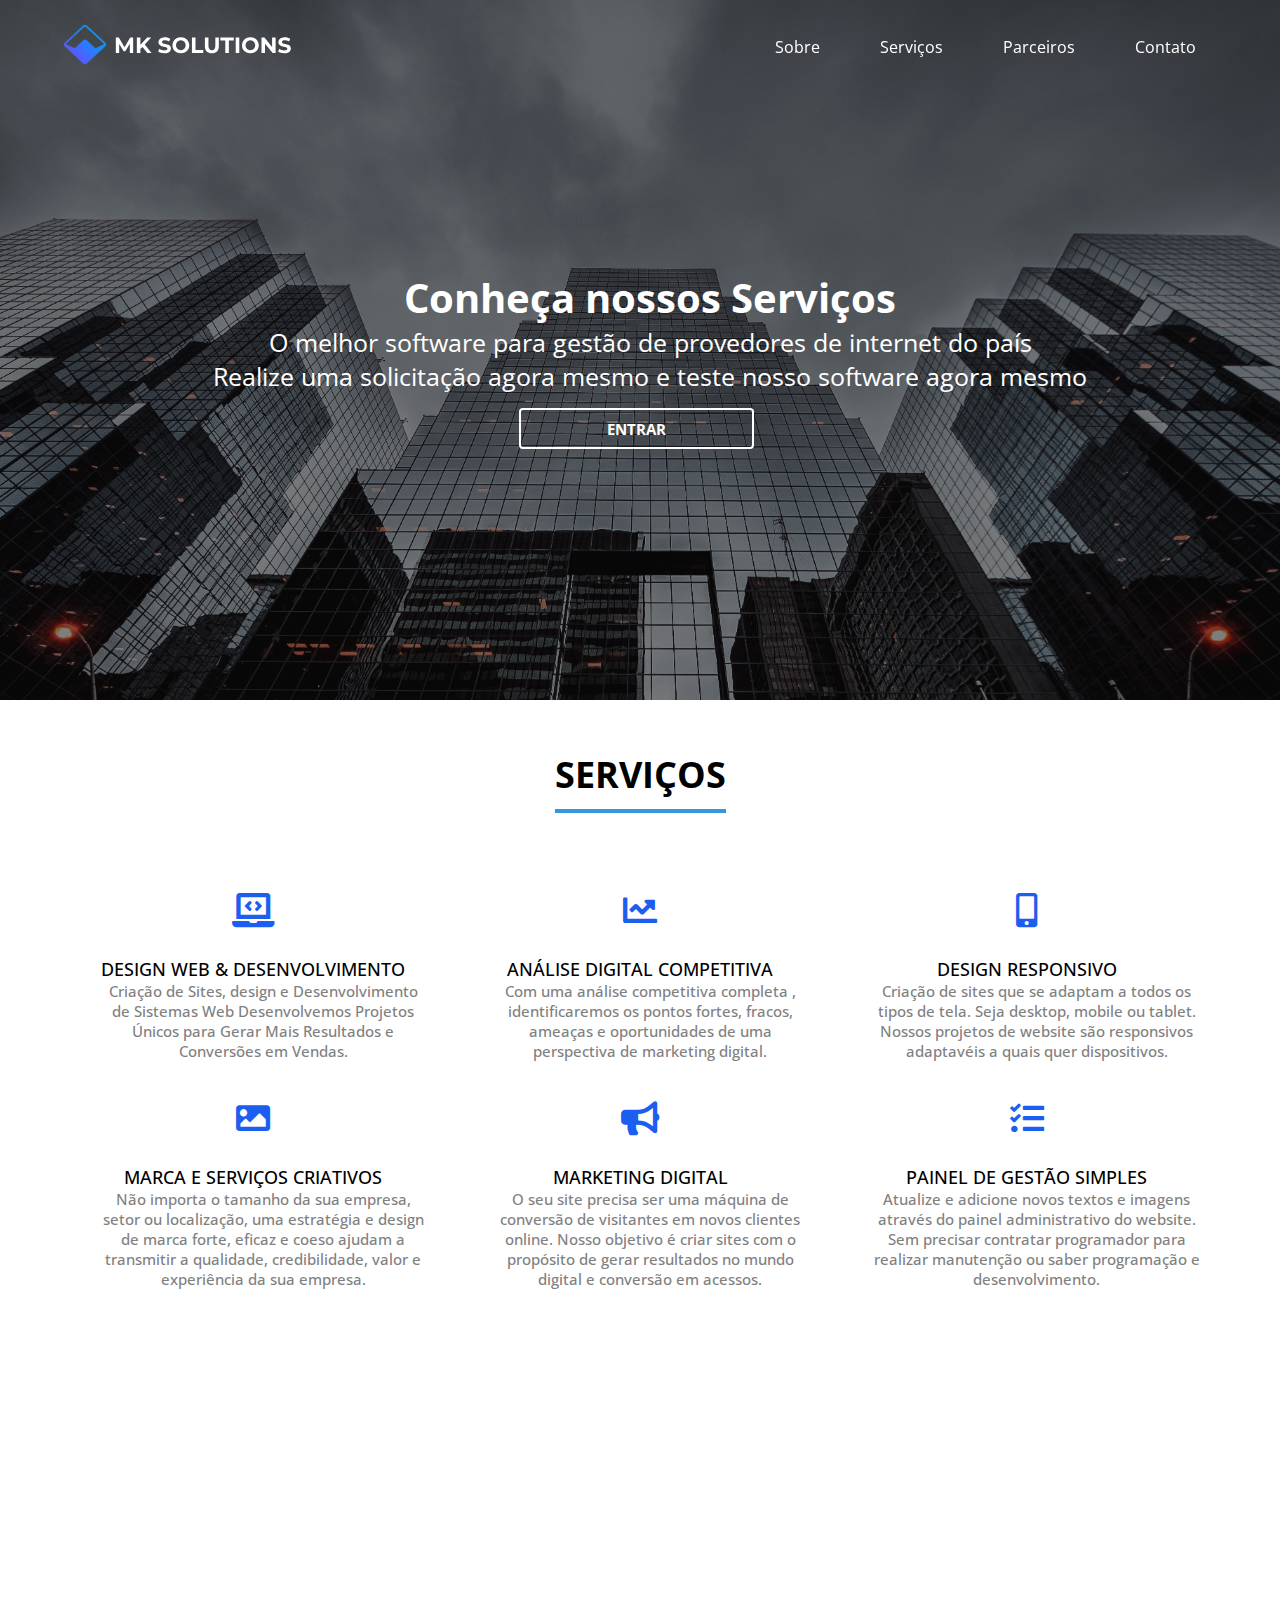
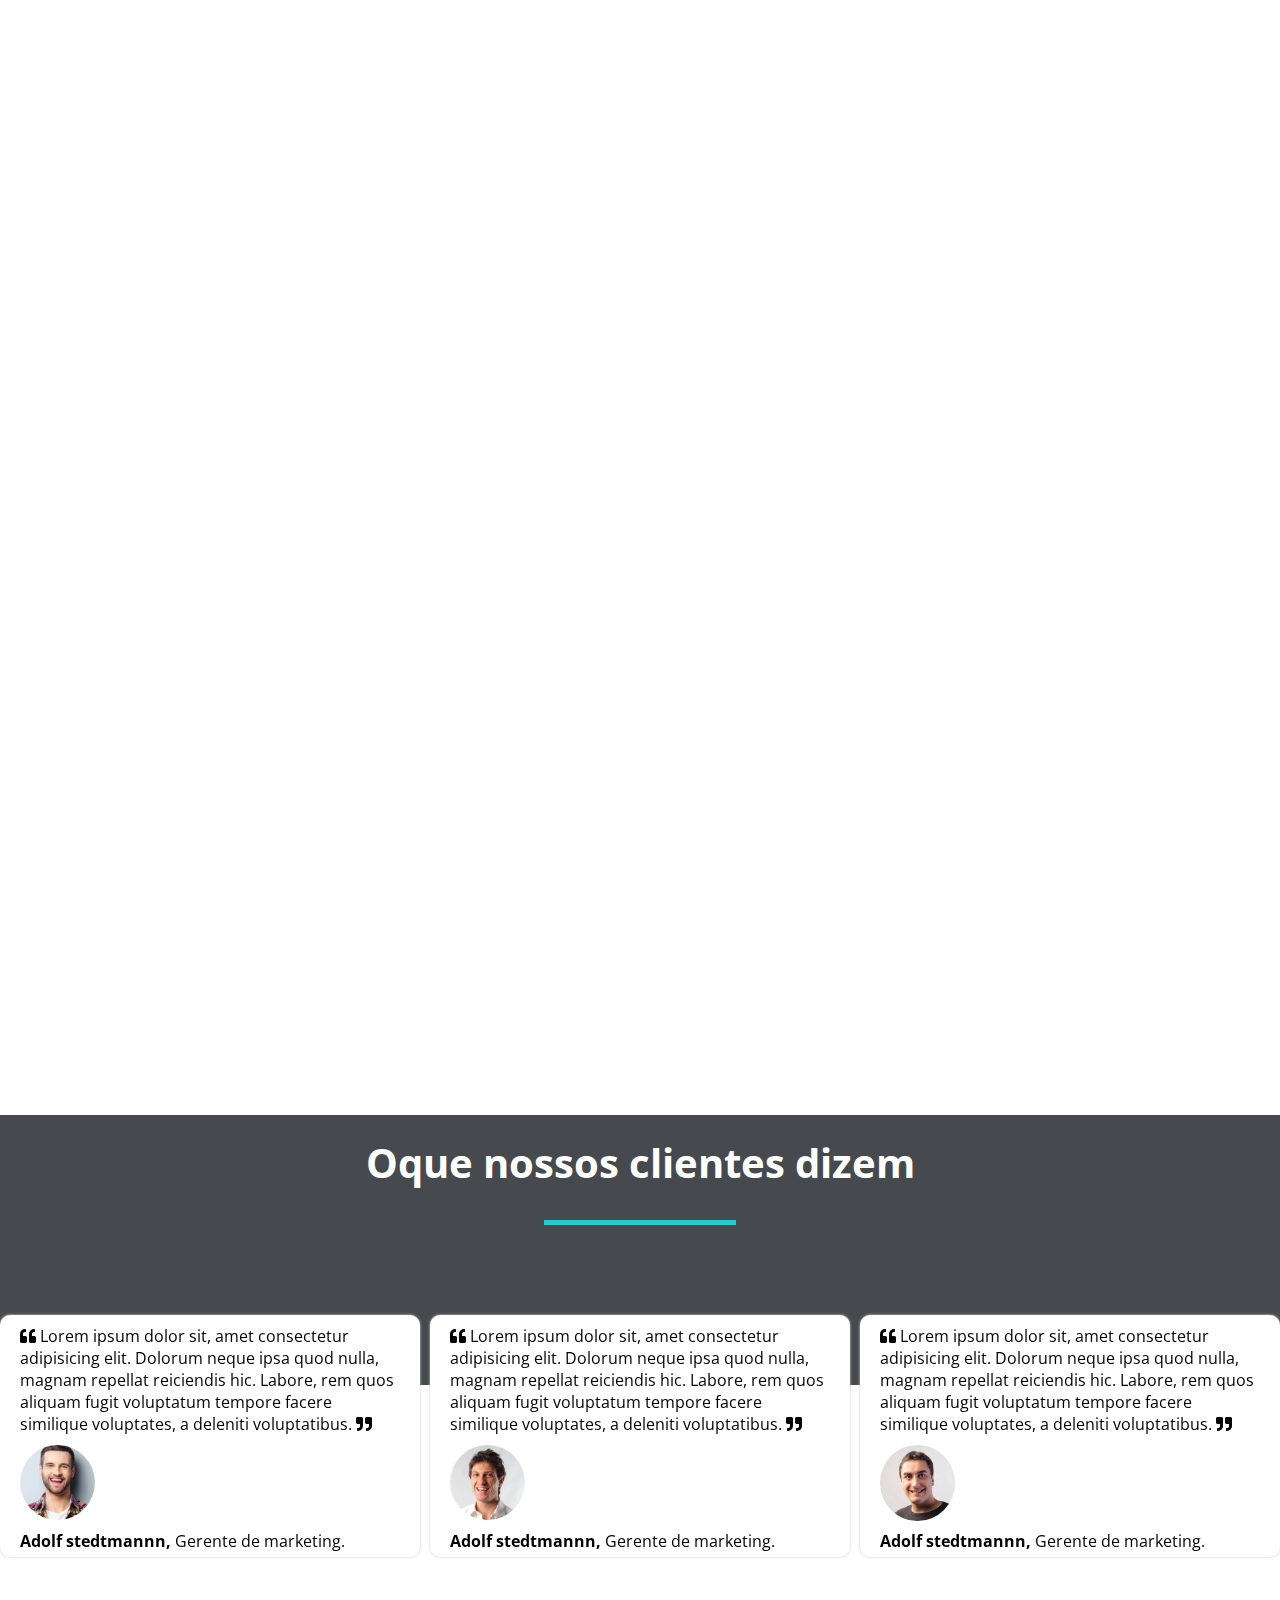
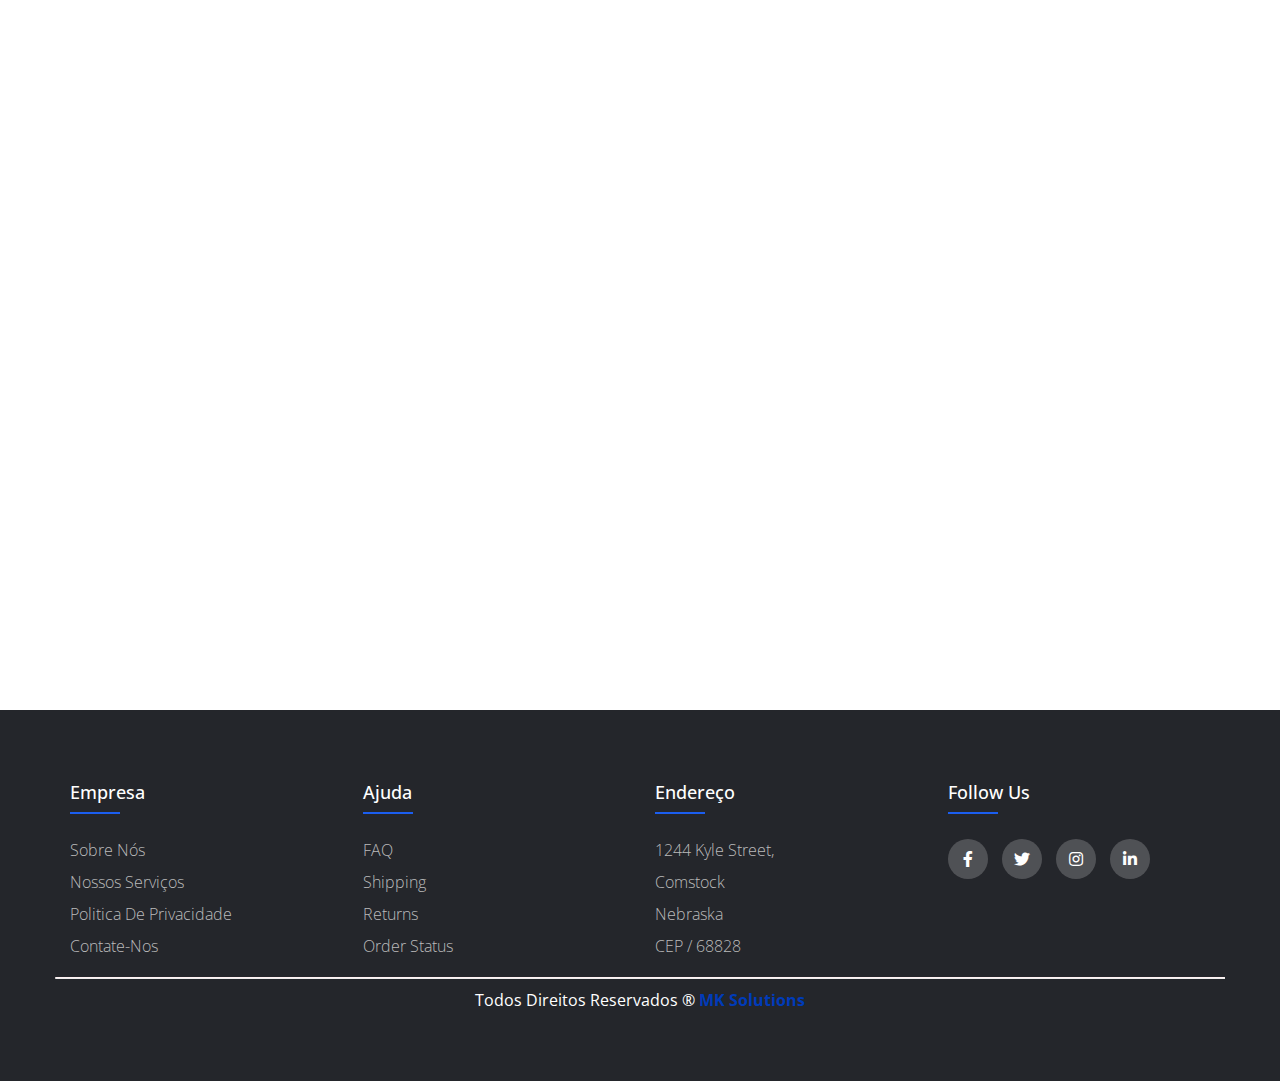
<file: index.html>
<!DOCTYPE html>
<html lang="en">
  <head>
    <meta charset="UTF-8" />
    <meta name="viewport" content="width=device-width, initial-scale=1.0" />
    <link
      rel="stylesheet"
      href="https://cdnjs.cloudflare.com/ajax/libs/OwlCarousel2/2.3.4/assets/owl.carousel.css"
      integrity="sha512-UTNP5BXLIptsaj5WdKFrkFov94lDx+eBvbKyoe1YAfjeRPC+gT5kyZ10kOHCfNZqEui1sxmqvodNUx3KbuYI/A=="
      crossorigin="anonymous"
    />

    <link
      rel="stylesheet"
      href="https://cdnjs.cloudflare.com/ajax/libs/OwlCarousel2/2.3.4/assets/owl.theme.default.css"
      integrity="sha512-OTcub78R3msOCtY3Tc6FzeDJ8N9qvQn1Ph49ou13xgA9VsH9+LRxoFU6EqLhW4+PKRfU+/HReXmSZXHEkpYoOA=="
      crossorigin="anonymous"
    />

    <link
      rel="stylesheet"
      href="https://use.fontawesome.com/releases/v5.3.1/css/all.css"
    />
    <link rel="stylesheet" href="https://unpkg.com/aos@next/dist/aos.css" />
    <link rel="stylesheet" href="css/style.css" />
    <title>MK Solutions</title>
  </head>
  <body>
    <header>
      <div>
        <img src="images/logo-white.svg" id="logo" class="logo" alt="logo" />
      </div>
      <ul class="menu">
        <li><a href="aboutUs.html">Sobre</a></li>

        <li><a href="#services">Serviços</a></li>
        <li><a href="#partners">Parceiros</a></li>
        <li><a href="#footer">Contato</a></li>
      </ul>

      <div id="mySidenav" class="sidenav">
        <a href="aboutUs.html">Sobre</a>
        <a href="#services" class="servicesBtn">Serviços</a>
        <a href="#partners" class="partnersBtn">Parceiros</a>
        <a href="#footer" class="footerBtn">Contato</a>
      </div>
      <div class="menu-icon" onclick="myFunction(this); toogleSlideMenu(this);">
        <div class="bar1"></div>
        <div class="bar2"></div>
        <div class="bar3"></div>
      </div>
    </header>

    <section class="wrapper">
      <div class="container2">
        <div id="child1" class="child1">
          <h1 class="land-title">Conheça nossos Serviços</h1>
          <p>O melhor software para gestão de provedores de internet do país</p>
          <p>
            Realize uma solicitação agora mesmo e teste nosso software agora
            mesmo
          </p>
          <div class="button-container">
            <a href="aboutUs.html" class="btn btn1">Entrar</a>
          </div>
        </div>
      </div>
    </section>

    <section
      class="services"
      id="services"
      data-aos="fade-right"
      data-aos-duration="600"
    >
      <h1 class="pc-title">Serviços</h1>
      <div class="cen">
        <div class="service">
          <i class="fas fa-laptop-code"></i>
          <h2>Design web & Desenvolvimento</h2>
          <p>
            Criação de Sites, design e Desenvolvimento de Sistemas Web
            Desenvolvemos Projetos Únicos para Gerar Mais Resultados e
            Conversões em Vendas.
          </p>
        </div>

        <div class="service">
          <i class="fas fa-chart-line"></i>
          <h2>Análise digital competitiva</h2>
          <p>
            Com uma análise competitiva completa , identificaremos os pontos
            fortes, fracos, ameaças e oportunidades de uma perspectiva de
            marketing digital.
          </p>
        </div>

        <div class="service">
          <i class="fas fa-mobile-alt"></i>
          <h2>Design Responsivo</h2>
          <p>
            Criação de sites que se adaptam a todos os tipos de tela. Seja
            desktop, mobile ou tablet. Nossos projetos de website são
            responsivos adaptavéis a quais quer dispositivos.
          </p>
        </div>

        <div class="service">
          <i class="fas fa-image"></i>
          <h2>Marca e serviços criativos</h2>
          <p>
            Não importa o tamanho da sua empresa, setor ou localização, uma
            estratégia e design de marca forte, eficaz e coeso ajudam a
            transmitir a qualidade, credibilidade, valor e experiência da sua
            empresa.
          </p>
        </div>
        <div class="service">
          <i class="fas fa-bullhorn"></i>
          <h2>Marketing Digital</h2>
          <p>
            O seu site precisa ser uma máquina de conversão de visitantes em
            novos clientes online. Nosso objetivo é criar sites com o propósito
            de gerar resultados no mundo digital e conversão em acessos.
          </p>
        </div>

        <div class="service">
          <i class="fas fa-tasks"></i>
          <h2>Painel de Gestão Simples</h2>
          <p>
            Atualize e adicione novos textos e imagens através do painel
            administrativo do website. Sem precisar contratar programador para
            realizar manutenção ou saber programação e desenvolvimento.
          </p>
        </div>
      </div>
    </section>

    <section class="container3" data-aos="fade-right" data-aos-duration="600">
      <div class="text-div">
        <div class="text-container">
          <h1>Projetos Rápidos</h1>
          <p>
            Nossa empresa se especializa em oferecer resoluções seguras, rápidas
            e práticas para o seu negócio, entrega de projetos no minímo de
            tempo.
          </p>
        </div>
      </div>
    </section>

    <h1 class="title-marketing" data-aos="fade-right" data-aos-duration="600">
      Por que sua empresa deve usar serviços de marketing digital
    </h1>
    <p class="marketing-sub" data-aos="fade-right" data-aos-duration="600">
      Atraia mais clientes e tenha uma classificação elevada nos resultados de
      pesquisa
    </p>

    <section
      class="marketing-container"
      data-aos="fade-right"
      data-aos-duration="600"
    >
      <div><img src="images/marketing.svg" alt="" /></div>

      <div>
        <p>
          Lorem ipsum dolor sit amet consectetur adipisicing elit. Inventore,
          atque. Voluptatem explicabo aspernatur ea itaque, dolorem,
          consequuntur quis esse molestiae pariatur laboriosam ratione saepe
          corrupti, ullam culpa dignissimos! Illo, quam.
        </p>
      </div>
    </section>
    <section
      class="marketing-container"
      data-aos="fade-right"
      data-aos-duration="600"
    >
      <div id="child-3">
        <p>
          Lorem ipsum dolor sit amet consectetur adipisicing elit. Inventore,
          atque. Voluptatem explicabo aspernatur ea itaque, dolorem,
          consequuntur quis esse molestiae pariatur laboriosam ratione saepe
          corrupti, ullam culpa dignissimos! Illo, quam.
        </p>
      </div>

      <div id="child-4"><img src="images/ceo.svg" alt="" /></div>
    </section>

    <section class="testimonial">
      <h1>Oque nossos clientes dizem</h1>
      <hr />
      <div class="owl-carousel owl-theme">
        <div class="content-container">
          <div class="text-wrapper">
            <div class="text-content">
              <i class="fas fa-quote-left"></i>

              Lorem ipsum dolor sit, amet consectetur adipisicing elit. Dolorum
              neque ipsa quod nulla, magnam repellat reiciendis hic. Labore, rem
              quos aliquam fugit voluptatum tempore facere similique voluptates,
              a deleniti voluptatibus.

              <i class="fas fa-quote-right"></i>
            </div>
            <div class="owl-wrapper">
              <div class="item">
                <img src="images/peoples/people-1.jpg" alt="" />
              </div>
            </div>
            <div class="info-person">
              <strong>Adolf stedtmannn,</strong> Gerente de marketing.
            </div>
          </div>
        </div>

        <div class="content-container">
          <div class="text-wrapper">
            <div class="text-content">
              <i class="fas fa-quote-left"></i>
              Lorem ipsum dolor sit, amet consectetur adipisicing elit. Dolorum
              neque ipsa quod nulla, magnam repellat reiciendis hic. Labore, rem
              quos aliquam fugit voluptatum tempore facere similique voluptates,
              a deleniti voluptatibus.
              <i class="fas fa-quote-right"></i>
            </div>
            <div class="owl-wrapper">
              <div class="item">
                <img src="images/peoples/people-2.jpg" alt="" />
              </div>
            </div>
            <div class="info-person">
              <strong>Adolf stedtmannn,</strong> Gerente de marketing.
            </div>
          </div>
        </div>
        <div class="content-container">
          <div class="text-wrapper">
            <div class="text-content">
              <i class="fas fa-quote-left"></i>
              Lorem ipsum dolor sit, amet consectetur adipisicing elit. Dolorum
              neque ipsa quod nulla, magnam repellat reiciendis hic. Labore, rem
              quos aliquam fugit voluptatum tempore facere similique voluptates,
              a deleniti voluptatibus.
              <i class="fas fa-quote-right"></i>
            </div>
            <div class="owl-wrapper">
              <div class="item">
                <img src="images/peoples/people-3.jpg" alt="" />
              </div>
            </div>
            <div class="info-person">
              <strong>Adolf stedtmannn,</strong> Gerente de marketing.
            </div>
          </div>
        </div>
        <div class="content-container">
          <div class="text-wrapper">
            <div class="text-content">
              <i class="fas fa-quote-left"></i>
              Lorem ipsum dolor sit, amet consectetur adipisicing elit. Dolorum
              neque ipsa quod nulla, magnam repellat reiciendis hic. Labore, rem
              quos aliquam fugit voluptatum tempore facere similique voluptates,
              a deleniti voluptatibus.
              <i class="fas fa-quote-right"></i>
            </div>
            <div class="owl-wrapper">
              <div class="item">
                <img src="images/peoples/people-4.jpg" alt="" />
              </div>
            </div>
            <div class="info-person">
              <strong>Adolf stedtmannn,</strong> Gerente de marketing.
            </div>
          </div>
        </div>
      </div>
    </section>

    <section
      class="partners"
      data-aos="fade-right"
      data-aos-duration="600"
      id="partners"
    >
      <h1>Nossos Parceiros</h1>
      <hr />
      <div class="client-in">
        <ul>
          <li>
            <img src="images/brands/fergusson.svg" alt="" />
          </li>
          <li>
            <img src="images/brands/aran.svg" alt="" />
          </li>
          <li>
            <img src="images/brands/kittz.svg" alt="" />
          </li>
          <li>
            <img src="images/brands/netizen.svg" alt="" />
          </li>
          <li>
            <img src="images/brands/russia.svg" alt="" />
          </li>
          <li>
            <img src="images/brands/swinburne.svg" alt="" />
          </li>
          <li>
            <img src="images/brands/AirAsia_logo.svg" alt="" />
          </li>
        </ul>
      </div>
    </section>

    <footer class="footer" id="footer">
      <div class="footer-container">
        <div class="row">
          <div class="footer-col">
            <h4>Empresa</h4>
            <ul>
              <li><a href="#">Sobre nós</a></li>
              <li><a href="#">Nossos Serviços</a></li>
              <li><a href="#">Politica de privacidade</a></li>
              <li><a href="#">Contate-nos</a></li>
            </ul>
          </div>

          <div class="footer-col">
            <h4>Ajuda</h4>
            <ul>
              <li><a href="#">FAQ</a></li>
              <li><a href="#">Shipping</a></li>
              <li><a href="#">returns</a></li>
              <li><a href="#">order status</a></li>
            </ul>
          </div>

          <div class="footer-col">
            <h4>Endereço</h4>
            <ul>
              <li><a>1244 Kyle Street,</a></li>
              <li><a>Comstock</a></li>
              <li><a>Nebraska</a></li>
              <li><a>CEP / 68828</a></li>
            </ul>
          </div>
          <div class="footer-col">
            <h4>Follow us</h4>
            <div class="social-links">
              <a href=""><i class="fab fa-facebook-f"></i></a>
              <a href=""><i class="fab fa-twitter"></i></a>
              <a href=""><i class="fab fa-instagram"></i></a>
              <a href=""><i class="fab fa-linkedin-in"></i></a>
            </div>
          </div>
        </div>

        <hr style="border-top: 1px solid #fff0f2; margin-top: 20px" />
      </div>

      <div class="rights">
        Todos Direitos Reservados ® <strong>MK Solutions</strong>
      </div>
    </footer>
    <script
      src="https://cdnjs.cloudflare.com/ajax/libs/jquery/3.5.1/jquery.min.js"
      integrity="sha512-bLT0Qm9VnAYZDflyKcBaQ2gg0hSYNQrJ8RilYldYQ1FxQYoCLtUjuuRuZo+fjqhx/qtq/1itJ0C2ejDxltZVFg=="
      crossorigin="anonymous"
    ></script>

    <script
      src="https://cdnjs.cloudflare.com/ajax/libs/OwlCarousel2/2.3.4/owl.carousel.js"
      integrity="sha512-gY25nC63ddE0LcLPhxUJGFxa2GoIyA5FLym4UJqHDEMHjp8RET6Zn/SHo1sltt3WuVtqfyxECP38/daUc/WVEA=="
      crossorigin="anonymous"
    ></script>
    <script src="js/main.js"></script>

    <script>
      $(".owl-carousel").owlCarousel({
        loop: true,
        margin: 10,
        nav: false,
        autoplay: true,
        dots: false,
        responsive: {
          0: {
            items: 1,
          },
          600: {
            items: 2,
          },
          1000: {
            items: 3,
          },
          1300: {
            items: 4,
          },
        },
      });
    </script>
    <script src="https://unpkg.com/aos@next/dist/aos.js"></script>
    <script>
      AOS.init();
    </script>
  </body>
</html>
</file>
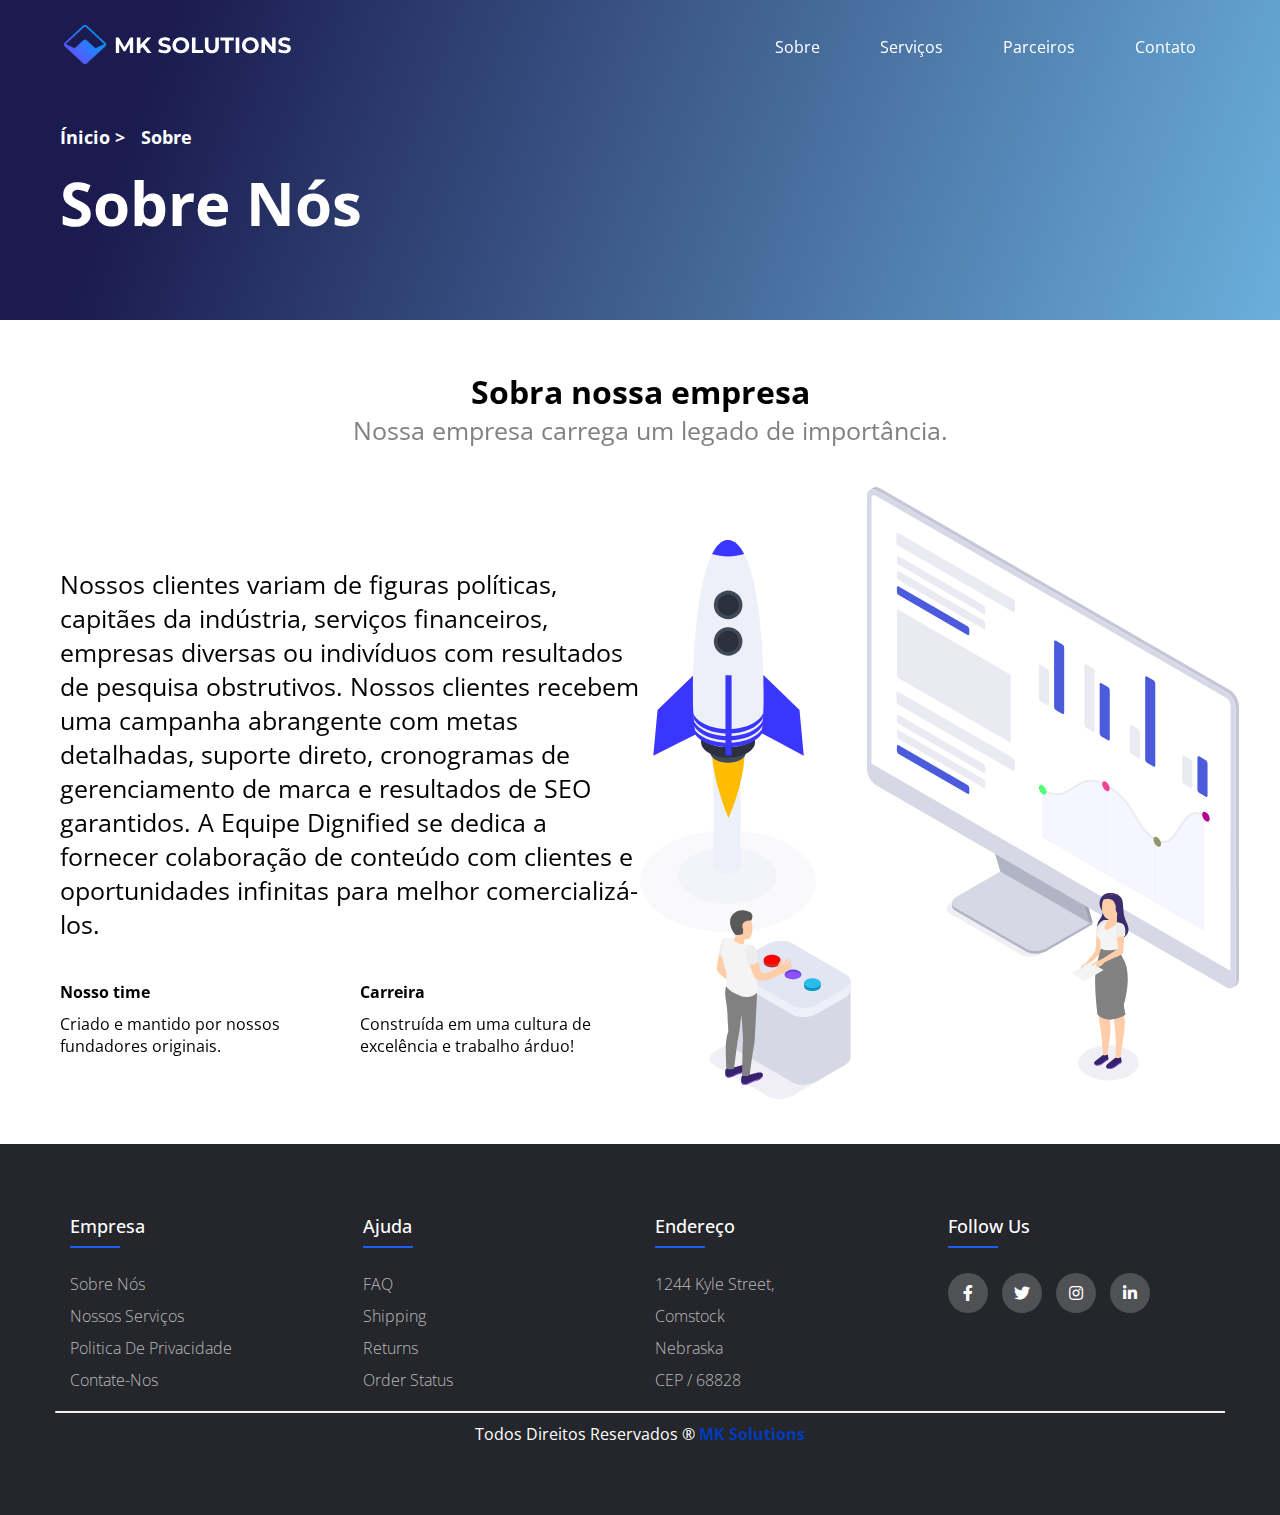
<file: aboutUs.html>
<!DOCTYPE html>
<html lang="en">
  <head>
    <meta charset="UTF-8" />
    <meta name="viewport" content="width=device-width, initial-scale=1.0" />
    <link
      rel="stylesheet"
      href="https://cdnjs.cloudflare.com/ajax/libs/OwlCarousel2/2.3.4/assets/owl.carousel.css"
      integrity="sha512-UTNP5BXLIptsaj5WdKFrkFov94lDx+eBvbKyoe1YAfjeRPC+gT5kyZ10kOHCfNZqEui1sxmqvodNUx3KbuYI/A=="
      crossorigin="anonymous"
    />

    <link
      rel="stylesheet"
      href="https://cdnjs.cloudflare.com/ajax/libs/OwlCarousel2/2.3.4/assets/owl.theme.default.css"
      integrity="sha512-OTcub78R3msOCtY3Tc6FzeDJ8N9qvQn1Ph49ou13xgA9VsH9+LRxoFU6EqLhW4+PKRfU+/HReXmSZXHEkpYoOA=="
      crossorigin="anonymous"
    />

    <link
      rel="stylesheet"
      href="https://use.fontawesome.com/releases/v5.3.1/css/all.css"
    />
    <link rel="stylesheet" href="https://unpkg.com/aos@next/dist/aos.css" />
    <link rel="stylesheet" href="css/about.css" />
    <title>Document</title>
  </head>
  <body>
    <header>
      <div>
        <a href="index.html"
          ><img src="images/logo-white.svg" id="logo" class="logo" alt="logo"
        /></a>
      </div>
      <ul class="menu">
        <li><a href="aboutUs.html">Sobre</a></li>
        <li><a href="#">Serviços</a></li>
        <li><a href="#">Parceiros</a></li>
        <li><a href="#">Contato</a></li>
      </ul>

      <div id="mySidenav" class="sidenav">
        <a href="#">Sobre </a>
        <a href="#">Serviços</a>
        <a href="#">Parceiros</a>
        <a href="#">Contato</a>
      </div>
      <div class="menu-icon" onclick="myFunction(this); toogleSlideMenu(this);">
        <div class="bar1"></div>
        <div class="bar2"></div>
        <div class="bar3"></div>
      </div>
    </header>

    <section class="wrapper">
      <div class="container2">
        <div id="child1" class="child1">
          <h1 class="land-title">
            <a href="">Ínicio ></a> <a href="">Sobre</a>
            <br />
            Sobre Nós
          </h1>
        </div>
      </div>
    </section>

    <h1 class="title-marketing" data-aos="fade-right" data-aos-duration="600">
      Sobra nossa empresa
    </h1>
    <p class="marketing-sub" data-aos="fade-right" data-aos-duration="600">
      Nossa empresa carrega um legado de importância.
    </p>

    <section
      class="marketing-container"
      data-aos="fade-right"
      data-aos-duration="600"
    >
      <div>
        <p>
          Nossos clientes variam de figuras políticas, capitães da indústria,
          serviços financeiros, empresas diversas ou indivíduos com resultados
          de pesquisa obstrutivos. Nossos clientes recebem uma campanha
          abrangente com metas detalhadas, suporte direto, cronogramas de
          gerenciamento de marca e resultados de SEO garantidos. A Equipe
          Dignified se dedica a fornecer colaboração de conteúdo com clientes e
          oportunidades infinitas para melhor comercializá-los.
        </p>
        <div class="our-values">
          <div class="our-team">
            <h4>Nosso time</h4>
            Criado e mantido por nossos fundadores originais.
          </div>
          <div class="our-team">
            <h4>Carreira</h4>

            Construída em uma cultura de excelência e trabalho árduo!
          </div>
        </div>
      </div>
      <div><img src="images/support-team.svg" alt="" /></div>
    </section>

    <footer class="footer">
      <div class="footer-container">
        <div class="row">
          <div class="footer-col">
            <h4>Empresa</h4>
            <ul>
              <li><a href="#">Sobre nós</a></li>
              <li><a href="#">Nossos Serviços</a></li>
              <li><a href="#">Politica de privacidade</a></li>
              <li><a href="#">Contate-nos</a></li>
            </ul>
          </div>

          <div class="footer-col">
            <h4>Ajuda</h4>
            <ul>
              <li><a href="#">FAQ</a></li>
              <li><a href="#">Shipping</a></li>
              <li><a href="#">returns</a></li>
              <li><a href="#">order status</a></li>
            </ul>
          </div>

          <div class="footer-col">
            <h4>Endereço</h4>
            <ul>
              <li><a>1244 Kyle Street,</a></li>
              <li><a>Comstock</a></li>
              <li><a>Nebraska</a></li>
              <li><a>CEP / 68828</a></li>
            </ul>
          </div>
          <div class="footer-col">
            <h4>Follow us</h4>
            <div class="social-links">
              <a href=""><i class="fab fa-facebook-f"></i></a>
              <a href=""><i class="fab fa-twitter"></i></a>
              <a href=""><i class="fab fa-instagram"></i></a>
              <a href=""><i class="fab fa-linkedin-in"></i></a>
            </div>
          </div>
        </div>

        <hr style="border-top: 1px solid #fff0f2; margin-top: 20px" />
      </div>

      <div class="rights">
        Todos Direitos Reservados ® <strong>MK Solutions</strong>
      </div>
    </footer>
    <script
      src="https://cdnjs.cloudflare.com/ajax/libs/jquery/3.5.1/jquery.min.js"
      integrity="sha512-bLT0Qm9VnAYZDflyKcBaQ2gg0hSYNQrJ8RilYldYQ1FxQYoCLtUjuuRuZo+fjqhx/qtq/1itJ0C2ejDxltZVFg=="
      crossorigin="anonymous"
    ></script>

    <script
      src="https://cdnjs.cloudflare.com/ajax/libs/OwlCarousel2/2.3.4/owl.carousel.js"
      integrity="sha512-gY25nC63ddE0LcLPhxUJGFxa2GoIyA5FLym4UJqHDEMHjp8RET6Zn/SHo1sltt3WuVtqfyxECP38/daUc/WVEA=="
      crossorigin="anonymous"
    ></script>
    <script src="js/main.js"></script>

    <script>
      $(".owl-carousel").owlCarousel({
        loop: true,
        margin: 10,
        nav: false,
        autoplay: true,
        dots: false,
        responsive: {
          0: {
            items: 1,
          },
          600: {
            items: 2,
          },
          1000: {
            items: 3,
          },
          1300: {
            items: 4,
          },
        },
      });
    </script>
    <script src="https://unpkg.com/aos@next/dist/aos.js"></script>
    <script>
      AOS.init();
    </script>
  </body>
</html>
</file>
<file: css/style.css>
@import url("https://fonts.googleapis.com/css2?family=Open+Sans&display=swap");
* {
  padding: 0;
  margin: 0;
  -webkit-box-sizing: border-box;
  box-sizing: border-box;
  font-family: "Open Sans", sans-serif;
  scroll-behavior: smooth;
}

html {
  scroll-behavior: smooth;
  height: 100%;
}

body {
  width: 100%;
  height: 100vh;
  overflow-x: hidden;
}

header {
  z-index: 2;
  position: fixed;
  width: 100%;
  background-color: #2c2c2c;
  display: -webkit-box;
  display: -ms-flexbox;
  display: flex;
  -webkit-box-pack: justify;
  -ms-flex-pack: justify;
  justify-content: space-between;
  padding: 25px 5%;
  top: 0px;
  left: 0;
  -webkit-box-align: center;
  -ms-flex-align: center;
  align-items: center;
  -ms-flex-wrap: wrap;
  flex-wrap: wrap;
  top: 0;
  border-width: 0px;
  -webkit-box-shadow: 0px 0px;
  box-shadow: 0px 0px;
  background-color: rgba(0, 0, 0, 0);
  background-image: -webkit-gradient(linear, left top, left bottom, from(rgba(0, 0, 0, 0)), to(rgba(0, 0, 0, 0)));
  background-image: linear-gradient(180deg, rgba(0, 0, 0, 0) 0%, rgba(0, 0, 0, 0) 100%);
  -webkit-transition: 0.6s;
  transition: 0.6s;
}

header.sticky {
  padding: 10px 5%;
  background: #fff;
}

header.sticky ul li a {
  color: #000;
}

header.sticky .menu-icon div {
  background-color: black;
}

.menu {
  list-style: none;
  display: -webkit-box;
  display: -ms-flexbox;
  display: flex;
  -ms-flex-wrap: wrap;
  flex-wrap: wrap;
}

.menu li a {
  -webkit-box-align: center;
  -ms-flex-align: center;
  align-items: center;
  color: #fff;
  text-decoration: none;
  margin-left: 20px;
  padding: 10px 20px 10px 20px;
  border-radius: 10px;
  -webkit-transition: 0.6s;
  transition: 0.6s;
}

.menu li a:hover {
  color: #1b5ef0;
}

.menu li a:hover {
  background-color: white;
}

.button-container {
  max-width: 200px;
  text-align: center;
  margin: 15px auto;
  padding-right: 28px;
  border-radius: 4px;
  position: relative;
  right: 42px;
}

.btn {
  display: inline-block;
  text-decoration: none;
  text-transform: uppercase;
  color: #fff;
  font-size: 15px;
  font-weight: bold;
  left: 21px;
  overflow: hidden;
  margin: 0px;
  padding: 5% 50%;
  position: relative;
  z-index: 0;
  border: 2px solid #fff;
  border-radius: 4px;
  -webkit-transition: 0.7s ease;
  transition: 0.7s ease;
}

.btn:before {
  content: "";
  position: absolute;
  top: 50%;
  left: 50%;
  -webkit-transform: translate(-50%, -50%);
          transform: translate(-50%, -50%);
  width: 100%;
  height: 100%;
  background-color: #fff;
  z-index: -1;
  -webkit-transition: 0.7s ease;
  transition: 0.7s ease;
}

.btn1:before {
  width: 110%;
  height: 0;
  -webkit-transform: translate(-50%, -50%) rotate(45deg);
          transform: translate(-50%, -50%) rotate(45deg);
}

.btn1:hover {
  color: #000;
  border: 2px solid #fff;
}

.btn1:hover:before {
  height: 580%;
}

.sidenav {
  height: 120%;
  width: 0;
  position: fixed;
  top: 0;
  right: 0;
  background-color: #fff;
  overflow-x: hidden;
  -webkit-transition: 0.5s;
  transition: 0.5s;
  padding-top: 60px;
}

.sidenav a {
  padding: 40px 40px 8px 32px;
  text-decoration: none;
  margin-top: 15px;
  margin-bottom: 20px;
  text-align: center;
  font-size: 25px;
  color: #818181;
  display: block;
  -webkit-transition: 0.3s;
  transition: 0.3s;
}

.sidenav a:hover {
  color: #3a19c9;
}

.services .pc-title {
  font-size: 36px;
  text-align: center;
  color: #000;
  margin-top: 50px;
  margin-bottom: 40px;
}

.container {
  max-width: 1200px;
  margin: 0 auto;
  display: -webkit-box;
  display: -ms-flexbox;
  display: flex;
  -ms-flex-wrap: wrap;
  flex-wrap: wrap;
}

.container div {
  -webkit-box-flex: 2;
  -ms-flex: 2 1 300px;
  flex: 2 1 300px;
}

.container img {
  width: 100%;
  border-radius: 10px;
}

.container-about {
  max-width: 1200px;
  margin: 0 auto;
  display: -webkit-box;
  display: -ms-flexbox;
  display: flex;
  -ms-flex-wrap: wrap;
  flex-wrap: wrap;
  margin-bottom: 40px;
}

.container-about div {
  -webkit-box-flex: 2;
  -ms-flex: 2 1 300px;
  flex: 2 1 300px;
}

.container-about p {
  color: #000;
}

.container2 {
  max-width: 1200px;
  margin: 0 auto;
  display: -webkit-box;
  display: -ms-flexbox;
  display: flex;
  -ms-flex-wrap: wrap;
  flex-wrap: wrap;
}

.container2 div {
  -webkit-box-flex: 1;
  -ms-flex: 1 2 300px;
  flex: 1 2 300px;
}

.container2 img {
  width: 100%;
  border-radius: 10px;
  margin-top: 250px;
}

.container2 div .land-title {
  margin-top: 270px;
  font-size: 40px;
  text-align: center;
}

.container2 h1,
p {
  color: white;
  font-size: 25px;
  margin-left: 20px;
  text-align: center;
  margin-bottom: 0;
}

.menu-icon .bar1,
.bar2,
.bar3 {
  width: 24px;
  height: 1px;
  background-color: white;
  margin: 5px 0;
  -webkit-transition: 0.4s;
  transition: 0.4s;
}

.change .bar1 {
  -webkit-transform: rotate(-45deg) translate(-2px, -4px);
  transform: rotate(-45deg) translate(-8px, 9px);
  background-color: black;
}

.change .bar2 {
  opacity: 0;
  background-color: black;
}

.change .bar3 {
  -webkit-transform: rotate(45deg) translate(-8px, 0px);
  transform: rotate(45deg) translate(1px, 0px);
  background-color: black;
}

.menu-icon {
  display: none;
}

.wrapper {
  background: -webkit-gradient(linear, left top, left bottom, from(rgba(0, 0, 0, 0.5)), to(rgba(0, 0, 0, 0.5))), url(../images/bg-2.jpg);
  background: linear-gradient(rgba(0, 0, 0, 0.5), rgba(0, 0, 0, 0.5)), url(../images/bg-2.jpg);
  background-repeat: no-repeat;
  background-position: center;
  background-attachment: fixed;
  -webkit-background-size: cover;
  -moz-background-size: cover;
  width: 100%;
  height: 700px;
  -webkit-transition: 7s;
  transition: 7s;
}

.services {
  background: #ffffff;
  text-align: center;
}

.services h1 {
  display: inline-block;
  text-transform: uppercase;
  border-bottom: 4px solid #3498db;
  font-size: 20px;
  padding-bottom: 10px;
  margin-top: 40px;
}

.cen {
  max-width: 1200px;
  margin: auto;
  overflow: hidden;
  padding: 20px;
}

.service {
  display: inline-block;
  width: calc(100% / 3);
  margin: 0 -2px;
  padding: 20px;
  -webkit-box-sizing: border-box;
          box-sizing: border-box;
  cursor: pointer;
  -webkit-transition: 0.4s;
  transition: 0.4s;
}

.service:hover {
  background: #ddd;
}

.service i {
  color: #1b5ef0;
  font-size: 34px;
  margin-bottom: 30px;
}

.service h2 {
  font-size: 18px;
  text-transform: uppercase;
  font-weight: 500;
  margin: 0;
}

.service p {
  color: gray;
  font-size: 15px;
  font-weight: 500;
}

.container3 {
  background: #1b5ef0;
  height: 25%;
  margin-bottom: 2px;
}

.rights {
  margin-top: 10px;
  color: #fff;
  text-align: center;
}

.rights strong {
  color: #003bb9;
}

.text-div {
  margin: 0 auto;
  display: -webkit-box;
  display: -ms-flexbox;
  display: flex;
  -ms-flex-wrap: wrap;
  flex-wrap: wrap;
  max-width: 1200px;
}

.text-div div {
  -webkit-box-flex: 2;
  -ms-flex: 2 1 300px;
  flex: 2 1 300px;
  margin-top: 20px;
}

.text-div p {
  text-align: left;
  font-size: 30px;
}

.text-div h1 {
  font-size: 33px;
  color: #fff;
  margin-left: 20px;
  margin-bottom: 15px;
}

.footer-hr {
  margin-top: 25px;
}

.footer-container {
  max-width: 1170px;
  margin: auto;
  font-family: "Poppins", sans-serif;
}

.row {
  display: -webkit-box;
  display: -ms-flexbox;
  display: flex;
  -ms-flex-wrap: wrap;
      flex-wrap: wrap;
}

ul {
  list-style: none;
}

.footer {
  background-color: #24262b;
  padding: 70px 0;
}

.footer-col {
  width: 25%;
  padding: 0 15px;
}

.footer-col h4 {
  font-size: 18px;
  color: #fff;
  text-transform: capitalize;
  margin-bottom: 35px;
  font-weight: 500;
  position: relative;
}

.footer-col h4::before {
  content: "";
  position: absolute;
  left: 0;
  bottom: -10px;
  background-color: #1b5ef0;
  height: 2px;
  -webkit-box-sizing: border-box;
          box-sizing: border-box;
  width: 50px;
}

.footer-col ul li:not(:last-child) {
  margin-bottom: 10px;
}

.footer-col ul li a {
  font-size: 16px;
  text-transform: capitalize;
  color: #fff;
  text-decoration: none;
  font-weight: 300;
  color: #bbb;
  display: block;
  -webkit-transition: all 0.3s ease;
  transition: all 0.3s ease;
}

.footer-col ul li a:hover {
  color: #fff;
  padding-left: 8px;
}

.footer-col .social-links a {
  display: inline-block;
  height: 40px;
  width: 40px;
  background-color: rgba(255, 255, 255, 0.2);
  margin: 0 10px 10px 0;
  text-align: center;
  line-height: 40px;
  border-radius: 50%;
  color: #fff;
}

.footer-col .social-links a:hover {
  color: #24262b;
  background-color: #fff;
}

.title-marketing {
  text-align: center;
  margin-top: 50px;
  margin-bottom: 0;
}

.marketing-sub {
  color: #818181;
}

.marketing-container {
  max-width: 1200px;
  margin: 0 auto;
  display: -webkit-box;
  display: -ms-flexbox;
  display: flex;
  -ms-flex-wrap: wrap;
  flex-wrap: wrap;
  margin-top: 40px;
  margin-bottom: 40px;
}

.marketing-container div {
  -webkit-box-flex: 2;
  -ms-flex: 2 1 300px;
  flex: 2 1 300px;
}

.marketing-container p {
  color: #000;
  text-align: left;
  margin-top: 80px;
}

.marketing-container img {
  width: 100%;
  border-radius: 10px;
}

.content-container {
  height: 40%;
  border-radius: 10px;
  margin-top: 60px;
  margin-bottom: 25px;
  padding-bottom: 5px;
  -webkit-box-shadow: 0 0 3px #ccc;
  box-shadow: 0 0 3px #ccc;
  background-color: white;
}

.testimonial {
  background: -webkit-gradient(linear, left top, left bottom, color-stop(50%, #46494d), color-stop(0%, white));
  background: linear-gradient(to bottom, #46494d 50%, white 0%);
  background-repeat: no-repeat;
  background-position: center;
  -webkit-background-size: cover;
  -moz-background-size: cover;
}

.testimonial h1 {
  text-align: center;
  color: #fff;
  font-size: 40px;
  padding-top: 20px;
}

.owl-carousel {
  height: 400px;
}

.owl-header {
  text-align: center;
  color: #fff;
}

.owl-wrapper {
  width: 75px;
  height: 75px;
  margin-top: 10px;
}

.owl-wrapper img {
  border-radius: 40px;
}

.text-wrapper {
  margin-top: 10px;
  padding-top: 10px;
  margin-left: 20px;
  margin-right: 20px;
}

.info-person {
  margin-top: 10px;
}

.testimonial hr {
  width: 15%;
  height: 5px;
  border: none;
  background: #26ccca;
  margin: auto;
  margin-top: 30px;
  margin-bottom: 30px;
}

.carousel-indicators li {
  visibility: hidden;
}

.partners {
  display: -ms-grid;
  display: grid;
  place-items: center;
  background: #e2e2e2;
  width: 100%;
  height: auto;
  text-align: center;
}

.partners h1 {
  font-size: 40px;
  color: black;
  margin-top: 15px;
}

.partners hr {
  width: 15%;
  height: 5px;
  border: none;
  background: #26ccca;
  margin: auto;
  margin-top: 30px;
  margin-bottom: 30px;
}

.client-in {
  width: 100%;
  height: auto;
}

.client-in ul {
  width: 100%;
  height: auto;
}

.client-in ul li {
  list-style: none;
  display: inline-block;
  position: relative;
  overflow: hidden;
}

.client-in img {
  width: 300px;
  height: 250px;
}

@media screen and (max-height: 450px) {
  .sidenav {
    padding-top: 15px;
  }
  .sidenav a {
    font-size: 18px;
  }
}

@media screen and (max-width: 574px) {
  .footer-col {
    width: 100%;
  }
}

@media screen and (max-width: 617px) {
  .container2 div .land-title {
    font-size: 38px;
    text-align: center;
  }
  .container2 div .land-title {
    font-size: 24px;
    margin-bottom: 5px;
  }
  .container2 p {
    font-size: 18px;
  }
  #child-3 {
    -webkit-box-ordinal-group: 3;
        -ms-flex-order: 2;
            order: 2;
  }
  #child-4 {
    -webkit-box-ordinal-group: 2;
        -ms-flex-order: 1;
            order: 1;
  }
}

@media screen and (max-width: 768px) {
  .wrapper {
    background-attachment: initial;
  }
  .text-div h1 {
    text-align: center;
    font-size: 26px;
  }
  .btn {
    left: -22px;
  }
  .button-container {
    margin: 15px auto;
    right: 0;
  }
  .menu-icon {
    display: inline-block;
    cursor: pointer;
  }
  .menu {
    display: none;
  }
  .text-div p {
    text-align: left;
    font-size: 20px;
  }
  .footer-col {
    width: 50%;
    margin-bottom: 30px;
  }
  .marketing-sub {
    font-size: 22px;
  }
  .title-marketing {
    font-size: 26px;
  }
  .marketing-container p {
    margin-top: 0px;
    font-size: 20px;
  }
  .testimonial h1 {
    font-size: 28px;
  }
  .partners h1 {
    font-size: 30px;
  }
}

@media screen and (max-width: 900px) {
  .service {
    width: 100%;
  }
}

@media screen and (max-width: 918px) {
  .menu-icon {
    display: inline-block;
    cursor: pointer;
  }
  .menu {
    display: none;
  }
}
/*# sourceMappingURL=style.css.map */
</file>
<file: css/about.css>
@import url("https://fonts.googleapis.com/css2?family=Open+Sans&display=swap");
* {
  padding: 0;
  margin: 0;
  -webkit-box-sizing: border-box;
  box-sizing: border-box;
  font-family: "Open Sans", sans-serif;
}

html {
  height: 100%;
  scroll-behavior: smooth;
}

body {
  width: 100%;
  height: 100vh;
  overflow-x: hidden;
}

header {
  z-index: 2;
  position: fixed;
  width: 100%;
  background-color: #2c2c2c;
  display: -webkit-box;
  display: -ms-flexbox;
  display: flex;
  -webkit-box-pack: justify;
  -ms-flex-pack: justify;
  justify-content: space-between;
  padding: 25px 5%;
  top: 0px;
  left: 0;
  -webkit-box-align: center;
  -ms-flex-align: center;
  align-items: center;
  -ms-flex-wrap: wrap;
  flex-wrap: wrap;
  top: 0;
  border-width: 0px;
  -webkit-box-shadow: 0px 0px;
  box-shadow: 0px 0px;
  background-color: rgba(0, 0, 0, 0);
  background-image: -webkit-gradient(linear, left top, left bottom, from(rgba(0, 0, 0, 0)), to(rgba(0, 0, 0, 0)));
  background-image: linear-gradient(180deg, rgba(0, 0, 0, 0) 0%, rgba(0, 0, 0, 0) 100%);
  -webkit-transition: 0.6s;
  transition: 0.6s;
}

header.sticky {
  padding: 10px 5%;
  background: #fff;
}

header.sticky ul li a {
  color: #000;
}

header.sticky .menu-icon div {
  background-color: black;
}

.menu {
  list-style: none;
  display: -webkit-box;
  display: -ms-flexbox;
  display: flex;
  -ms-flex-wrap: wrap;
  flex-wrap: wrap;
}

.menu li a {
  -webkit-box-align: center;
  -ms-flex-align: center;
  align-items: center;
  color: #fff;
  text-decoration: none;
  margin-left: 20px;
  padding: 10px 20px 10px 20px;
  border-radius: 10px;
  -webkit-transition: 0.6s;
  transition: 0.6s;
}

.menu li a:hover {
  color: #1b5ef0;
}

.menu li a:hover {
  background-color: white;
}

.button-container {
  max-width: 200px;
  text-align: center;
  margin: 15px auto;
  padding-right: 28px;
  border-radius: 4px;
  position: relative;
  right: 42px;
}

.btn {
  display: inline-block;
  text-decoration: none;
  text-transform: uppercase;
  color: #fff;
  font-size: 15px;
  font-weight: bold;
  left: 21px;
  overflow: hidden;
  margin: 0px;
  padding: 5% 50%;
  position: relative;
  z-index: 0;
  border: 2px solid #fff;
  border-radius: 4px;
  -webkit-transition: 0.7s ease;
  transition: 0.7s ease;
}

.btn:before {
  content: "";
  position: absolute;
  top: 50%;
  left: 50%;
  -webkit-transform: translate(-50%, -50%);
          transform: translate(-50%, -50%);
  width: 100%;
  height: 100%;
  background-color: #fff;
  z-index: -1;
  -webkit-transition: 0.7s ease;
  transition: 0.7s ease;
}

.btn1:before {
  width: 110%;
  height: 0;
  -webkit-transform: translate(-50%, -50%) rotate(45deg);
          transform: translate(-50%, -50%) rotate(45deg);
}

.btn1:hover {
  color: #000;
  border: 2px solid #fff;
}

.btn1:hover:before {
  height: 580%;
}

.sidenav {
  height: 120%;
  width: 0;
  position: fixed;
  top: 0;
  right: 0;
  background-color: #fff;
  overflow-x: hidden;
  -webkit-transition: 0.5s;
  transition: 0.5s;
  padding-top: 60px;
}

.sidenav a {
  padding: 40px 40px 8px 32px;
  text-decoration: none;
  margin-top: 15px;
  margin-bottom: 20px;
  text-align: center;
  font-size: 25px;
  color: #818181;
  display: block;
  -webkit-transition: 0.3s;
  transition: 0.3s;
}

.sidenav a:hover {
  color: #3a19c9;
}

.services .pc-title {
  font-size: 36px;
  text-align: center;
  color: #000;
  margin-top: 50px;
  margin-bottom: 40px;
}

.container {
  max-width: 1200px;
  margin: 0 auto;
  display: -webkit-box;
  display: -ms-flexbox;
  display: flex;
  -ms-flex-wrap: wrap;
  flex-wrap: wrap;
}

.container div {
  -webkit-box-flex: 2;
  -ms-flex: 2 1 300px;
  flex: 2 1 300px;
}

.container img {
  width: 100%;
  border-radius: 10px;
}

.container-about {
  max-width: 1200px;
  margin: 0 auto;
  display: -webkit-box;
  display: -ms-flexbox;
  display: flex;
  -ms-flex-wrap: wrap;
  flex-wrap: wrap;
  margin-bottom: 40px;
}

.container-about div {
  -webkit-box-flex: 2;
  -ms-flex: 2 1 300px;
  flex: 2 1 300px;
}

.container-about p {
  color: #000;
}

.container2 {
  max-width: 1200px;
  margin: 0 auto;
  display: -webkit-box;
  display: -ms-flexbox;
  display: flex;
  -ms-flex-wrap: wrap;
  flex-wrap: wrap;
}

.container2 div {
  -webkit-box-flex: 1;
  -ms-flex: 1 2 300px;
  flex: 1 2 300px;
}

.container2 img {
  width: 100%;
  border-radius: 10px;
  margin-top: 250px;
}

.container2 div .land-title {
  margin-top: 80px;
  font-size: 60px;
  text-align: left;
}

.land-title a {
  text-decoration: none;
  color: #fff;
  -webkit-transition: 0.5s;
  transition: 0.5s;
  font-size: 18px;
}

.land-title a:hover {
  color: #107fe6;
}

.container2 h1,
p {
  color: white;
  font-size: 25px;
  margin-left: 20px;
  text-align: left;
  margin-bottom: 0;
}

.menu-icon .bar1,
.bar2,
.bar3 {
  width: 24px;
  height: 1px;
  background-color: white;
  margin: 5px 0;
  -webkit-transition: 0.4s;
  transition: 0.4s;
}

.change .bar1 {
  -webkit-transform: rotate(-45deg) translate(-2px, -4px);
  transform: rotate(-45deg) translate(-8px, 9px);
  background-color: black;
}

.change .bar2 {
  opacity: 0;
  background-color: black;
}

.change .bar3 {
  -webkit-transform: rotate(45deg) translate(-8px, 0px);
  transform: rotate(45deg) translate(1px, 0px);
  background-color: black;
}

.menu-icon {
  display: none;
}

.wrapper {
  background-image: linear-gradient(109.6deg, #1b1b4f 11.2%, #78c9f4 100.2%);
  background-attachment: fixed;
  height: 320px;
  width: 100%;
  -webkit-transition: 7s;
  transition: 7s;
}

.services {
  background: #ffffff;
  text-align: center;
}

.services h1 {
  display: inline-block;
  text-transform: uppercase;
  border-bottom: 4px solid #3498db;
  font-size: 20px;
  padding-bottom: 10px;
  margin-top: 40px;
}

.cen {
  max-width: 1200px;
  margin: auto;
  overflow: hidden;
  padding: 20px;
}

.service {
  display: inline-block;
  width: calc(100% / 3);
  margin: 0 -2px;
  padding: 20px;
  -webkit-box-sizing: border-box;
          box-sizing: border-box;
  cursor: pointer;
  -webkit-transition: 0.4s;
  transition: 0.4s;
}

.service:hover {
  background: #ddd;
}

.service i {
  color: #1b5ef0;
  font-size: 34px;
  margin-bottom: 30px;
}

.service h2 {
  font-size: 18px;
  text-transform: uppercase;
  font-weight: 500;
  margin: 0;
}

.service p {
  color: gray;
  font-size: 15px;
  font-weight: 500;
}

.container3 {
  background: #1b5ef0;
  height: 25%;
  margin-bottom: 2px;
}

.rights {
  margin-top: 10px;
  color: #fff;
  text-align: center;
}

.rights strong {
  color: #003bb9;
}

.text-div {
  margin: 0 auto;
  display: -webkit-box;
  display: -ms-flexbox;
  display: flex;
  -ms-flex-wrap: wrap;
  flex-wrap: wrap;
  max-width: 1200px;
}

.text-div div {
  -webkit-box-flex: 2;
  -ms-flex: 2 1 300px;
  flex: 2 1 300px;
  margin-top: 20px;
}

.text-div p {
  text-align: left;
  font-size: 30px;
}

.text-div h1 {
  font-size: 33px;
  color: #fff;
  margin-left: 20px;
  margin-bottom: 15px;
}

.footer-hr {
  margin-top: 25px;
}

.footer-container {
  max-width: 1170px;
  margin: auto;
  font-family: "Poppins", sans-serif;
}

.row {
  display: -webkit-box;
  display: -ms-flexbox;
  display: flex;
  -ms-flex-wrap: wrap;
      flex-wrap: wrap;
}

ul {
  list-style: none;
}

.footer {
  background-color: #24262b;
  padding: 70px 0;
}

.footer-col {
  width: 25%;
  padding: 0 15px;
}

.footer-col h4 {
  font-size: 18px;
  color: #fff;
  text-transform: capitalize;
  margin-bottom: 35px;
  font-weight: 500;
  position: relative;
}

.footer-col h4::before {
  content: "";
  position: absolute;
  left: 0;
  bottom: -10px;
  background-color: #1b5ef0;
  height: 2px;
  -webkit-box-sizing: border-box;
          box-sizing: border-box;
  width: 50px;
}

.footer-col ul li:not(:last-child) {
  margin-bottom: 10px;
}

.footer-col ul li a {
  font-size: 16px;
  text-transform: capitalize;
  color: #fff;
  text-decoration: none;
  font-weight: 300;
  color: #bbb;
  display: block;
  -webkit-transition: all 0.3s ease;
  transition: all 0.3s ease;
}

.footer-col ul li a:hover {
  color: #fff;
  padding-left: 8px;
}

.footer-col .social-links a {
  display: inline-block;
  height: 40px;
  width: 40px;
  background-color: rgba(255, 255, 255, 0.2);
  margin: 0 10px 10px 0;
  text-align: center;
  line-height: 40px;
  border-radius: 50%;
  color: #fff;
}

.footer-col .social-links a:hover {
  color: #24262b;
  background-color: #fff;
}

.title-marketing {
  text-align: center;
  margin-top: 50px;
  margin-bottom: 0;
}

.marketing-sub {
  color: #818181;
  text-align: center;
}

.marketing-container {
  max-width: 1200px;
  margin: 0 auto;
  display: -webkit-box;
  display: -ms-flexbox;
  display: flex;
  -ms-flex-wrap: wrap;
  flex-wrap: wrap;
  margin-top: 40px;
  margin-bottom: 40px;
}

.marketing-container div {
  -webkit-box-flex: 2;
  -ms-flex: 2 1 300px;
  flex: 2 1 300px;
}

.our-values {
  display: -webkit-box;
  display: -ms-flexbox;
  display: flex;
}

.marketing-container .our-team {
  width: 20%;
  -webkit-box-sizing: border-box;
          box-sizing: border-box;
  margin-left: 20px;
  margin-top: 40px;
  margin-right: 10px;
}

.marketing-container .our-team,
h4 {
  margin-bottom: 10px;
}

.marketing-container p {
  color: #000;
  text-align: left;
  margin-top: 80px;
}

.marketing-container img {
  width: 100%;
  border-radius: 10px;
}

.content-container {
  height: 40%;
  border-radius: 10px;
  margin-top: 60px;
  margin-bottom: 25px;
  padding-bottom: 5px;
  -webkit-box-shadow: 0 0 3px #ccc;
  box-shadow: 0 0 3px #ccc;
  background-color: white;
}

.testimonial {
  background: -webkit-gradient(linear, left top, left bottom, color-stop(50%, #46494d), color-stop(0%, white));
  background: linear-gradient(to bottom, #46494d 50%, white 0%);
  background-repeat: no-repeat;
  background-position: center;
  -webkit-background-size: cover;
  -moz-background-size: cover;
}

.testimonial h1 {
  text-align: center;
  color: #fff;
  font-size: 40px;
  padding-top: 20px;
}

.owl-carousel {
  height: 400px;
}

.owl-header {
  text-align: center;
  color: #fff;
}

.owl-wrapper {
  width: 75px;
  height: 75px;
  margin-top: 10px;
}

.owl-wrapper img {
  border-radius: 40px;
}

.text-wrapper {
  margin-top: 10px;
  padding-top: 10px;
  margin-left: 20px;
  margin-right: 20px;
}

.info-person {
  margin-top: 10px;
}

.testimonial hr {
  width: 15%;
  height: 5px;
  border: none;
  background: #26ccca;
  margin: auto;
  margin-top: 30px;
  margin-bottom: 30px;
}

.carousel-indicators li {
  visibility: hidden;
}

.partners {
  display: -ms-grid;
  display: grid;
  place-items: center;
  background: #e2e2e2;
  width: 100%;
  height: auto;
  text-align: center;
}

.partners h1 {
  font-size: 40px;
  color: black;
  margin-top: 15px;
}

.partners hr {
  width: 15%;
  height: 5px;
  border: none;
  background: #26ccca;
  margin: auto;
  margin-top: 30px;
  margin-bottom: 30px;
}

.client-in {
  width: 100%;
  height: auto;
}

.client-in ul {
  width: 100%;
  height: auto;
}

.client-in ul li {
  list-style: none;
  display: inline-block;
  position: relative;
  overflow: hidden;
}

.client-in img {
  width: 300px;
  height: 250px;
}

@media screen and (max-height: 450px) {
  .sidenav {
    padding-top: 15px;
  }
  .sidenav a {
    font-size: 18px;
  }
}

@media screen and (max-width: 574px) {
  .footer-col {
    width: 100%;
  }
}

@media screen and (max-width: 617px) {
  .container2 div .land-title {
    font-size: 38px;
    text-align: center;
    margin-top: 140px;
  }
  .container2 div .land-title {
    font-size: 24px;
    margin-bottom: 5px;
  }
  .container2 p {
    font-size: 18px;
  }
  #child-3 {
    -webkit-box-ordinal-group: 3;
        -ms-flex-order: 2;
            order: 2;
  }
  #child-4 {
    -webkit-box-ordinal-group: 2;
        -ms-flex-order: 1;
            order: 1;
  }
}

@media screen and (max-width: 768px) {
  .wrapper {
    background-attachment: initial;
  }
  .text-div h1 {
    text-align: center;
    font-size: 26px;
  }
  .btn {
    left: -22px;
  }
  .button-container {
    margin: 15px auto;
    right: 0;
  }
  .menu-icon {
    display: inline-block;
    cursor: pointer;
  }
  .menu {
    display: none;
  }
  .text-div p {
    text-align: left;
    font-size: 20px;
  }
  .footer-col {
    width: 50%;
    margin-bottom: 30px;
  }
  .marketing-sub {
    font-size: 22px;
  }
  .title-marketing {
    font-size: 26px;
  }
  .marketing-container p {
    margin-top: 0px;
    font-size: 20px;
  }
  .testimonial h1 {
    font-size: 28px;
  }
  .partners h1 {
    font-size: 30px;
  }
}

@media screen and (max-width: 900px) {
  .service {
    width: 100%;
  }
}

@media screen and (max-width: 918px) {
  .menu-icon {
    display: inline-block;
    cursor: pointer;
  }
  .menu {
    display: none;
  }
}
/*# sourceMappingURL=about.css.map */
</file>
